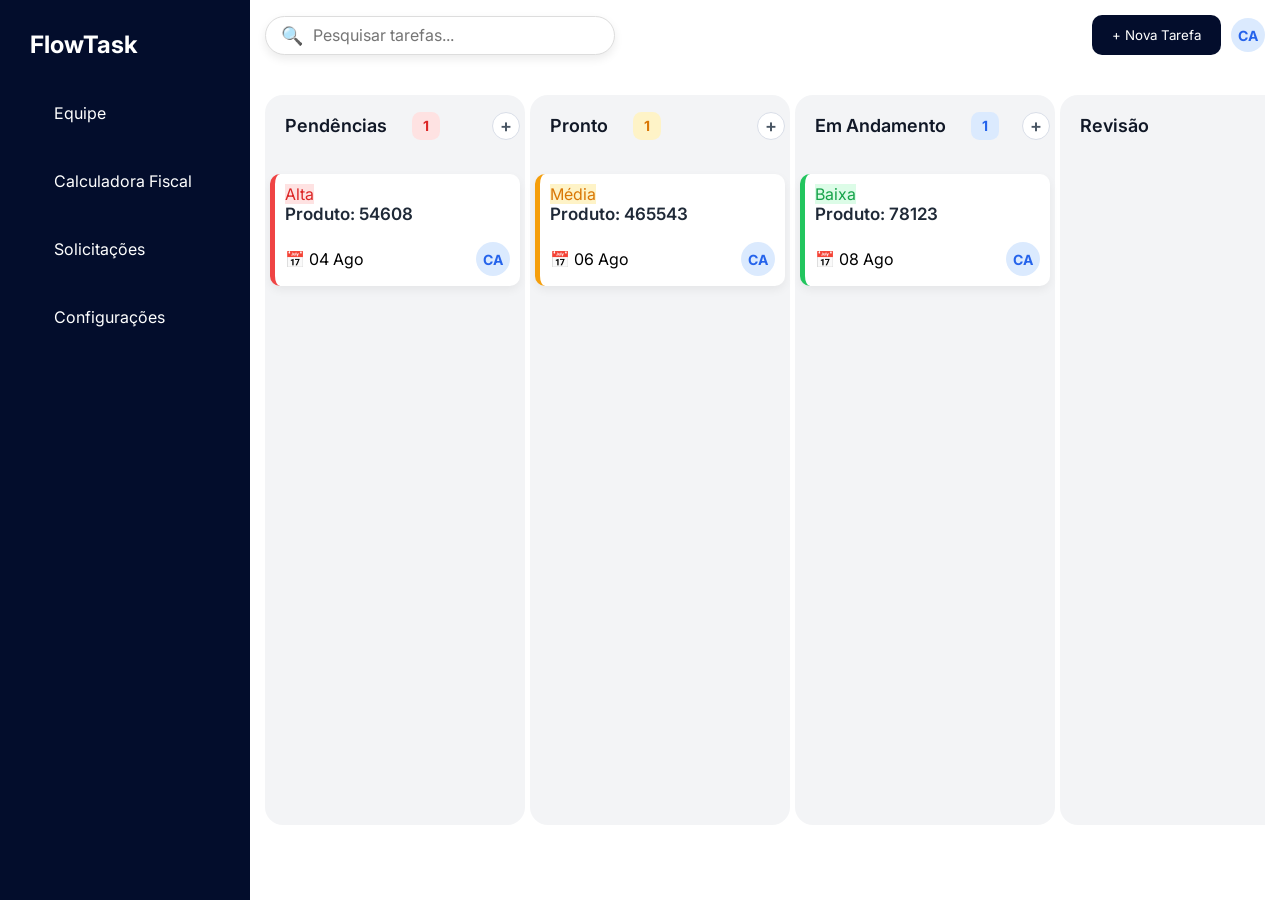
<file: index.html>
<!DOCTYPE html>
<html lang="pt-BR">

<head>
    <meta charset="UTF-8">
    <meta name="viewport" content="width=device-width, initial-scale=1.0">
    <title>FlowTask</title>

    <link rel="stylesheet" href="style.css">

    <link rel="preconnect" href="https://fonts.googleapis.com">
    <link rel="preconnect" href="https://fonts.gstatic.com" crossorigin>

    <link href="https://fonts.googleapis.com/css2?family=Inter:wght@300;400;500;600;700&display=swap" rel="stylesheet">
</head>

<body>

    <!-- SIDEBAR -->

    <aside class="sidebar">

        <div class="logo">
            <h2>FlowTask</h2>
        </div>

        <nav>

            <ul>
                <li><a href="equipe">Equipe</a></li>
                <li><a href="calculadora.html">Calculadora Fiscal</a></li>
                <li><a href="solicitacoes.html">Solicitações</a></li>
                <li><a href="configuracoes">Configurações</a></li>
            </ul>

        </nav>

    </aside>

    <!-- CONTEÚDO -->

    <main>

        <!-- HEADER -->

        <header class="header">

            <div class="search-box">
                <span class="search-icon">🔍 </span>
                <input
                    type="text"
                    placeholder="Pesquisar tarefas...">

            </div>

            <div class="header-right">

                <button id="abrir" class="btn-add">
                    + Nova Tarefa
                </button>
                
                <div class="user">
                    CA
                </div>

            </div>

        </header>

        <!-- KANBAN -->

        <section class="board">

            <!-- Pendências -->

            <div class="column">

                <div class="column-header">

                    <div class="column-title">

                        <h3>Pendências</h3>

                        <span class="task-count danger">
                            1
                        </span>

                    </div>

                    <button class="add-task">+</button>

                </div>

                <div class="task-list">

                    <div class="card priority-high">

                        <span class="badge priority-high">Alta</span>

                        <h4>
                            Produto: 54608
                        </h4>

                        <div class="card-footer">

                            <span class="card-date">
                                📅 04 Ago
                            </span>

                            <div class="avatar">
                                CA
                            </div>

                        </div>

                    </div>

                </div>

            </div>

            <!-- Pronto -->

            <div class="column">

                <div class="column-header">

                    <div class="column-title">

                        <h3>Pronto</h3>

                        <span class="task-count warning">
                            1
                        </span>

                    </div>

                    <button class="add-task">+</button>

                </div>

                <div class="task-list">

                    <div class="card priority-medium">

                        <span class="badge priority-medium">Média</span>

                        <h4>
                            Produto: 465543
                        </h4>

                        <div class="card-footer">

                            <span class="card-date">
                                📅 06 Ago
                            </span>

                            <div class="avatar">
                                CA
                            </div>

                        </div>

                    </div>

                </div>

            </div>

            <!-- Em andamento -->

            <div class="column">

                <div class="column-header">

                    <div class="column-title">

                        <h3>Em Andamento</h3>

                        <span class="task-count info">
                            1
                        </span>

                    </div>

                    <button class="add-task">+</button>

                </div>

                <div class="task-list">

                    <div class="card priority-low">

                        <span class="badge priority-low">Baixa</span>

                        <h4>
                            Produto: 78123
                        </h4>

                        <div class="card-footer">

                            <span class="card-date">
                                📅 08 Ago
                            </span>

                            <div class="avatar">
                                CA
                            </div>

                        </div>

                    </div>

                </div>

            </div>

            <!-- Revisão -->

            <div class="column">

                <div class="column-header">

                    <div class="column-title">

                        <h3>Revisão</h3>

                    </div>

                    <button class="add-task">+</button>

                </div>

                <div class="task-list">

                </div>

            </div>

            <!-- Concluído -->

            <div class="column">

                <div class="column-header">

                    <div class="column-title">

                        <h3>Concluído</h3>

                    </div>

                    <button class="add-task">+</button>

                </div>

                <div class="task-list">

                </div>

            </div>

        </section>
        <div id="modal-container"></div>
    </main>
<script src="index.js"></script>
</body>

</html>
</file>
<file: style.css>
*{
    margin:0px;
    padding:0;
    box-sizing:border-box;
    font-family: "Inter", sans-serif;
}
body{
    display: flex;
    min-height:100vh;
}


/* ---------------- SIDEBAR ---------------- */
.sidebar {
    width: 250px;
    background: #030d2c;
    color: white;
    padding: 30px;
}
.logo{
    margin-bottom: 20px;
}
.sidebar li{
    border-radius: 10px;
    padding: 12px;
    transition: .2s;
}
.sidebar a{
    display: block;
    padding: 12px;
    color: white;
    text-decoration:none;
    border-radius: 10px;
}
.sidebar ul{
    list-style: none;
    padding: 0;
    margin: 0;
}
.sidebar li:hover{
    background:rgba(255,255,255,.08);
    margin-bottom: 10px;
}
main{
    flex:1;
    padding:15px;
    overflow:hidden;
    display:flex;
    flex-direction:column;
}



/* ---------------- HEADER ---------------- */
.header{
    display: flex;
    justify-content: space-between;
    align-items: center;
    margin-bottom: 40px;
}
.header-right{
    display: flex;
    align-items: center;
    gap: 10px;
}
.search-box{
    display: flex;
    align-items: center;
    width: 350px;
    background: #fff;
    border: 1px solid #ddd;
    border-radius: 30px;
    padding: 8px 15px;
    box-shadow: 0 4px 10px rgba(0, 0, 0, 0.08);
    transition: all 0.3s ease;
}
.search-box:focus-within{
    border-color: #030d2c;
    box-shadow: 0 0 0 4px rgba(79, 70, 229, 0.15);
}
.search-icon{
    font-size: 18px;
    color: #888;
    margin-right: 10px;
}
.search-box input{
    border: none;
    width: 100%;
    font-size: 16px;
    background: transparent;
    color: #030d2c;
}
.search-box input:focus{
    outline:none;
    border-color:#2563eb;
    box-shadow:0 0 0 4px rgba(37,99,235,.15);
}
.btn-add{
    background: #030d2c;
    color: white;
    border: none;
    padding: 12px 20px;
    border-radius: 10px;
    cursor: pointer;
    transition: 2s ease;
}
.user{
    font-weight: bold;
    background:#dbeafe;
    color:#2563eb;
    border-radius: 50%;
    justify-content: center;
    align-items: center;
    display: flex;
    font-size: 14px;
    width: 34px;
    height: 34px;
}




/* ---------------- KANBAN ---------------- */
.board {
    display: flex;
    flex-direction: row;
    align-items: flex-start;
    gap: 5px;
    width: 100%;
    overflow-x: auto;
}
.column {
    background: #f3f4f6;
    border-radius: 18px;
    padding: 5px;
    min-width: 260px;
    height: calc(100vh - 170px);
    display: flex;
    flex-direction: column;
    flex-shrink: 0;
}
.column-header{
    display:flex;
    justify-content:space-between;
    align-items:center;
    margin-bottom: 20px;
}
.column-title h3{
    margin: -5px;
    font-size: 18px !important;
    font-weight: 600;
    color: #111827;
    padding: 20px;
}
.column-title{
    display:flex;
    align-items:center;
    gap:10px;
}
.column:hover{
    background:#eef2f7;
}
.task-count{
    display: flex;
    align-items:center;
    justify-content: center;
    width: 28px;
    height: 28px;
    border-radius: 30%;
    font-size: 14px;
    font-weight: 700;
}
.task-count.danger{
    background:#FEE2E2;
    color:#DC2626;
}
.task-count.warning{
    background:#FEF3C7;
    color:#D97706;
}
.task-count.info{
    background:#DBEAFE;
    color:#2563EB;
}
.task-count.purple{
    background:#EDE9FE;
    color:#7C3AED;
}
.task-count.success{
    background:#DCFCE7;
    color:#16A34A;
}
.add-task{
    width: 28px;
    height: 28px;
    border-radius: 50%;
    border: 1px solid #d9dee8;
    background: white;
    color: #485563;
    font-weight: 600;
    display: flex;
    justify-content: center;
    align-items: center;
    cursor: pointer;
    font-size: 18px;
    transition: .2s ease;
}
.add-task:hover{
    background: #eef4ff;
    border-color: #3b82f6;
    color: #2563eb;
}
.task-list{
    margin-top: 18px;
    flex: 1;
}




/* ---------------- CARDS ---------------- */
.card{
    background: white !important;
    padding: 10px;
    border-radius: 10px;
    margin-top: -15px;
    margin-bottom: 0;
    box-shadow: 0 4px 10px rgba(0, 0, 0, .06);
    transition: .2s ease-in-out;
    cursor: pointer;
    position: relative;
    overflow: hidden;
}
.card:hover{
    transform: translateY(-3px);
    box-shadow: 0 8px 18px rgba(0,0,0,.10);
}
.card.priority-high{
    border-left: 5px solid #ef4444;
}
.card.priority-medium{
    border-left: 5px solid #f59e0b;   
}
.card.priority-low{
    border-left: 5px solid #22C55E;
}
.card h4{
    margin: 0;
    font-size: 17px;
    font-weight: 600;
    color:#1f2937;
}
.card-footer{
    display:flex;
    justify-content:space-between;
    align-items:center;
    margin-top:18px;
}
.priority{
    display:inline-block;
    padding:4px 10px;
    border-radius:999px;
    font-size:12px;
    font-weight:600;
    margin-bottom:12px;
}
.badge.priority-high {
    background: #fee2e2;
    color: #DC2626;
}
.badge.priority-medium {
    background: #FEF3C7;
    color: #D97706;
}
.badge.priority-low {
    background: #DCFCE7;
    color: #16A34A;
}
.avatar{
    width:34px;
    height:34px;
    border-radius:50%;
    background:#dbeafe;
    color:#2563eb;
    display:flex;
    justify-content:center;
    align-items:center;
    font-size:14px;
    font-weight:700;
}



/* ---------------- NOVA TAREFA ---------------- */

.task-page {
    min-height: 100vh;
    background: #f3f4f6;
    display: flex;
    justify-content: center;
    align-items: flex-start;
    padding: 50px 20px;
}

.task-form-container {
    width: 100%;
    max-width: 800px;
    background: white;
    border-radius: 18px;
    padding: 30px;
    box-shadow: 0 8px 25px rgba(0, 0, 0, .08);
}

.task-form-header {
    display: flex;
    justify-content: space-between;
    align-items: center;
    margin-bottom: 30px;
}

.task-form-header h1 {
    color: #111827;
    font-size: 26px;
    margin-bottom: 6px;
}

.task-form-header p {
    color: #6b7280;
    font-size: 14px;
}

.form-group {
    display: flex;
    flex-direction: column;
    gap: 8px;
    margin-bottom: 20px;
}

.form-group label {
    font-size: 14px;
    font-weight: 600;
    color: #374151;
}

.form-group input,
.form-group textarea,
.form-group select {
    width: 100%;
    border: 1px solid #d9dee8;
    border-radius: 10px;
    padding: 11px 12px;
    font-family: "Inter", sans-serif;
    font-size: 14px;
    color: #1f2937;
    background: white;
    outline: none;
    transition: .2s ease;
}

.form-group textarea {
    resize: vertical;
}

.form-group input:focus,
.form-group textarea:focus,
.form-group select:focus {
    border-color: #2563eb;
    box-shadow: 0 0 0 3px rgba(37, 99, 235, .12);
}

.form-row {
    display: grid;
    grid-template-columns: 1fr 1fr;
    gap: 20px;
}

.form-actions {
    display: flex;
    justify-content: flex-end;
    margin-top: 10px;
}

.btn-create {
    background: #030d2c;
    color: white;
    border: none;
    padding: 12px 20px;
    border-radius: 10px;
    cursor: pointer;
    font-weight: 600;
    transition: .2s ease;
}

.btn-create:hover {
    transform: translateY(-2px);
    box-shadow: 0 5px 12px rgba(0, 0, 0, .15);
}

.btn-cancel {
    background: white;
    color: #4b5563;
    border: 1px solid #d9dee8;
    padding: 10px 16px;
    border-radius: 10px;
    cursor: pointer;
    transition: .2s ease;
}

.btn-cancel:hover {
    background: #f3f4f6;
}

.file-upload {
    display: flex;
    align-items: center;
    justify-content: center;
    width: 100%;
    min-height: 90px;
    border: 2px dashed #d9dee8;
    border-radius: 10px;
    background: #f9fafb;
    color: #4b5563;
    cursor: pointer;
    transition: .2s ease;
}

.file-upload:hover {
    border-color: #2563eb;
    background: #f8faff;
    color: #2563eb;
}

.file-upload input {
    display: none;
}


/* ---------------- MODAL NOVA SOLICITAÇÃO ---------------- */

.modal-overlay {
    position: fixed;
    inset: 0;
    background: rgba(3, 13, 44, 0.45);

    display: flex;
    justify-content: center;
    align-items: center;

    padding: 20px;

    z-index: 1000;
}

.modal-content {
    width: 100%;
    max-width: 800px;
    max-height: 90vh;

    overflow-y: auto;

    background: white;

    border-radius: 18px;

    padding: 30px;

    box-shadow: 0 20px 50px rgba(0, 0, 0, .20);
}
</file>
